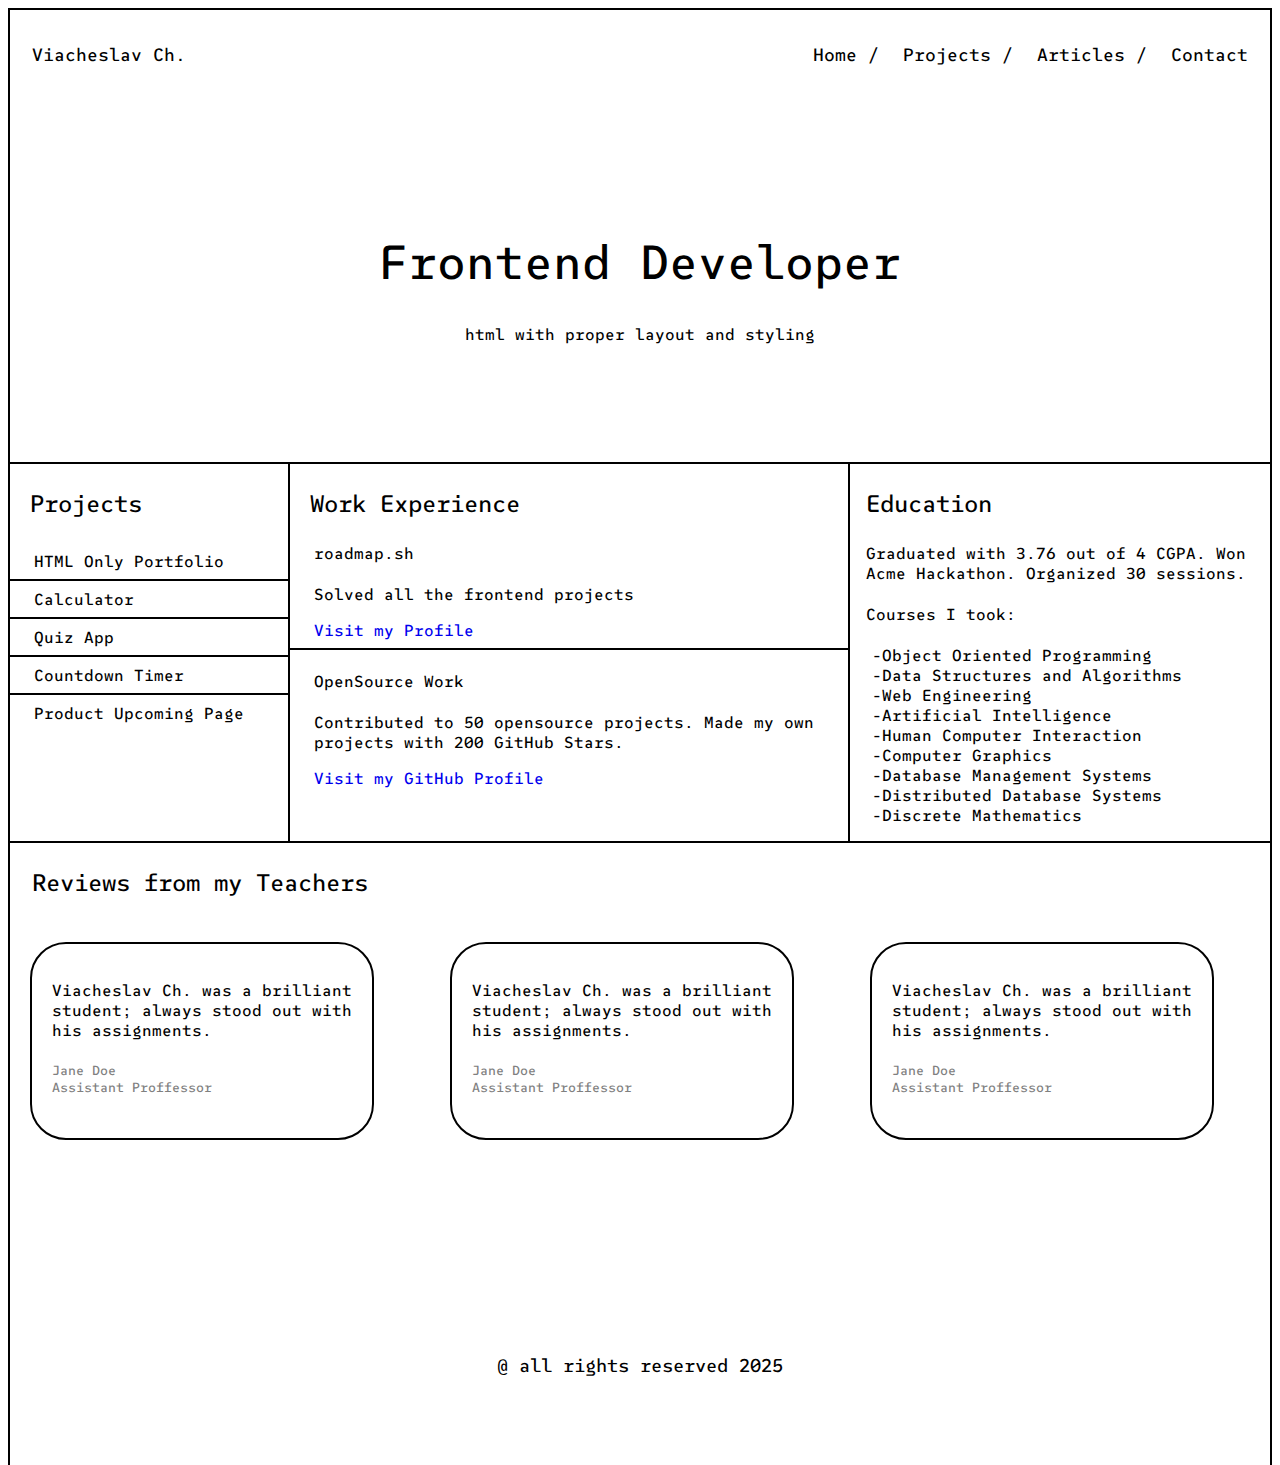
<file: index.html>
<!DOCTYPE html>
<html lang="en">
<head>
  <meta charset="UTF-8">
  <meta http-equiv="refresh" content="0; url=home.html">
  <title>Redirecting...</title>
</head>
<body>
  <p>If you are not redirected automatically, <a href="home.html">click here</a>.</p>
</body>
</html>
</file>
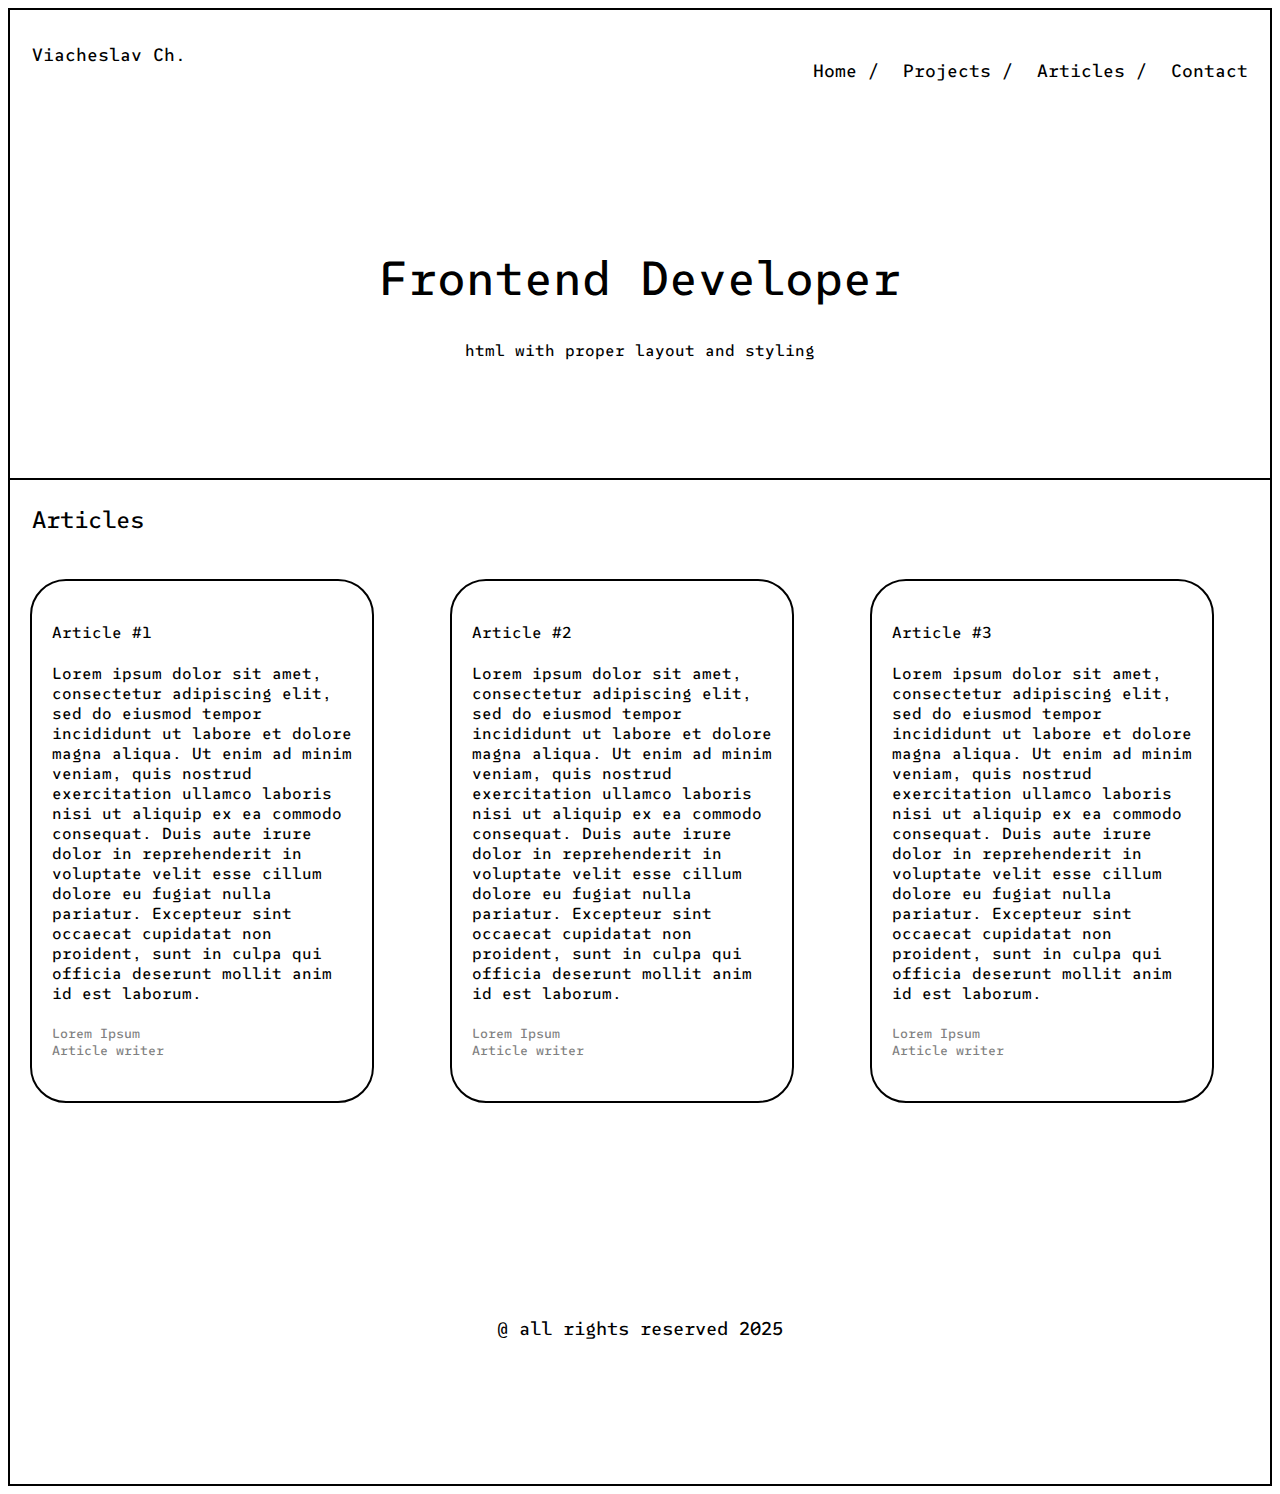
<file: articles.html>
<!DOCTYPE html>
<html lang="en">
<head>
    <meta charset="UTF-8">
    <meta name="viewport" content="width=device-width, initial-scale=1.0">
    <title>Basic HTML Website</title>
    <link rel="stylesheet" href="style.css">
    <link rel="preconnect" href="https://fonts.googleapis.com">
<link rel="preconnect" href="https://fonts.gstatic.com" crossorigin>
<link href="https://fonts.googleapis.com/css2?family=Comic+Neue:ital,wght@0,300;0,400;0,700;1,300;1,400;1,700&family=SUSE+Mono:ital,wght@0,100..800;1,100..800&display=swap" rel="stylesheet">
</head>
<body>
    <!-- Navigation -->
    <div class="header">
        <nav>
            <a href="#" class="logo">Viacheslav Ch.</a>
            <div class="header-right">
                <ul>
                    <a href="./home.html">Home <span>&#47;</span></a>
                    <a href="./projects.html">Projects <span>&#47;</span></a>
                    <a href="./articles.html">Articles <span>&#47;</span></a>
                    <a href="./contact.html">Contact</a>

            </div>
        </nav>
    </div>
    <main>

        <!-- Hero Section -->
        <section>
            <div class="hero">
                <h1>Frontend Developer</h1>
                <p>html with proper layout and styling</p>
            </div>
        </section>

         <!-- Articles -->
         <section class="container-bottom">
            <div>
                <h3>Articles</h3>
            </div>
            <section class="testimonials">

                <!-- Teacher 1 -->

                <div class="review">
                    <h4>Article #1</h4>
                    <p>Lorem ipsum dolor sit amet, consectetur adipiscing elit, sed do eiusmod tempor incididunt ut labore et dolore magna aliqua. Ut enim ad minim veniam, quis nostrud exercitation ullamco laboris nisi ut aliquip ex ea commodo consequat. Duis aute irure dolor in reprehenderit in voluptate velit esse cillum dolore eu fugiat nulla pariatur. Excepteur sint occaecat cupidatat non proident, sunt in culpa qui officia deserunt mollit anim id est laborum.</p>
                    <h5>Lorem Ipsum<br>
                        Article writer
                    </h5>
                </div>
                <!-- Teacher 2 -->
                <div class="review">
                    <h4>Article #2</h4>
                    <p>Lorem ipsum dolor sit amet, consectetur adipiscing elit, sed do eiusmod tempor incididunt ut labore et dolore magna aliqua. Ut enim ad minim veniam, quis nostrud exercitation ullamco laboris nisi ut aliquip ex ea commodo consequat. Duis aute irure dolor in reprehenderit in voluptate velit esse cillum dolore eu fugiat nulla pariatur. Excepteur sint occaecat cupidatat non proident, sunt in culpa qui officia deserunt mollit anim id est laborum.</p>
                    <h5>Lorem Ipsum<br>
                        Article writer
                    </h5>
                </div>
                <!-- Teacher 3 -->
                <div class="review">
                    <h4>Article #3</h4>
                    <p>Lorem ipsum dolor sit amet, consectetur adipiscing elit, sed do eiusmod tempor incididunt ut labore et dolore magna aliqua. Ut enim ad minim veniam, quis nostrud exercitation ullamco laboris nisi ut aliquip ex ea commodo consequat. Duis aute irure dolor in reprehenderit in voluptate velit esse cillum dolore eu fugiat nulla pariatur. Excepteur sint occaecat cupidatat non proident, sunt in culpa qui officia deserunt mollit anim id est laborum.</p>
                    <h5>Lorem Ipsum<br>
                        Article writer
                    </h5>
                </div>

            </section>
            <footer>
                <h6>@ all rights reserved 2025</h6>
            </footer>
    </main>
</body>
</html>
</file>
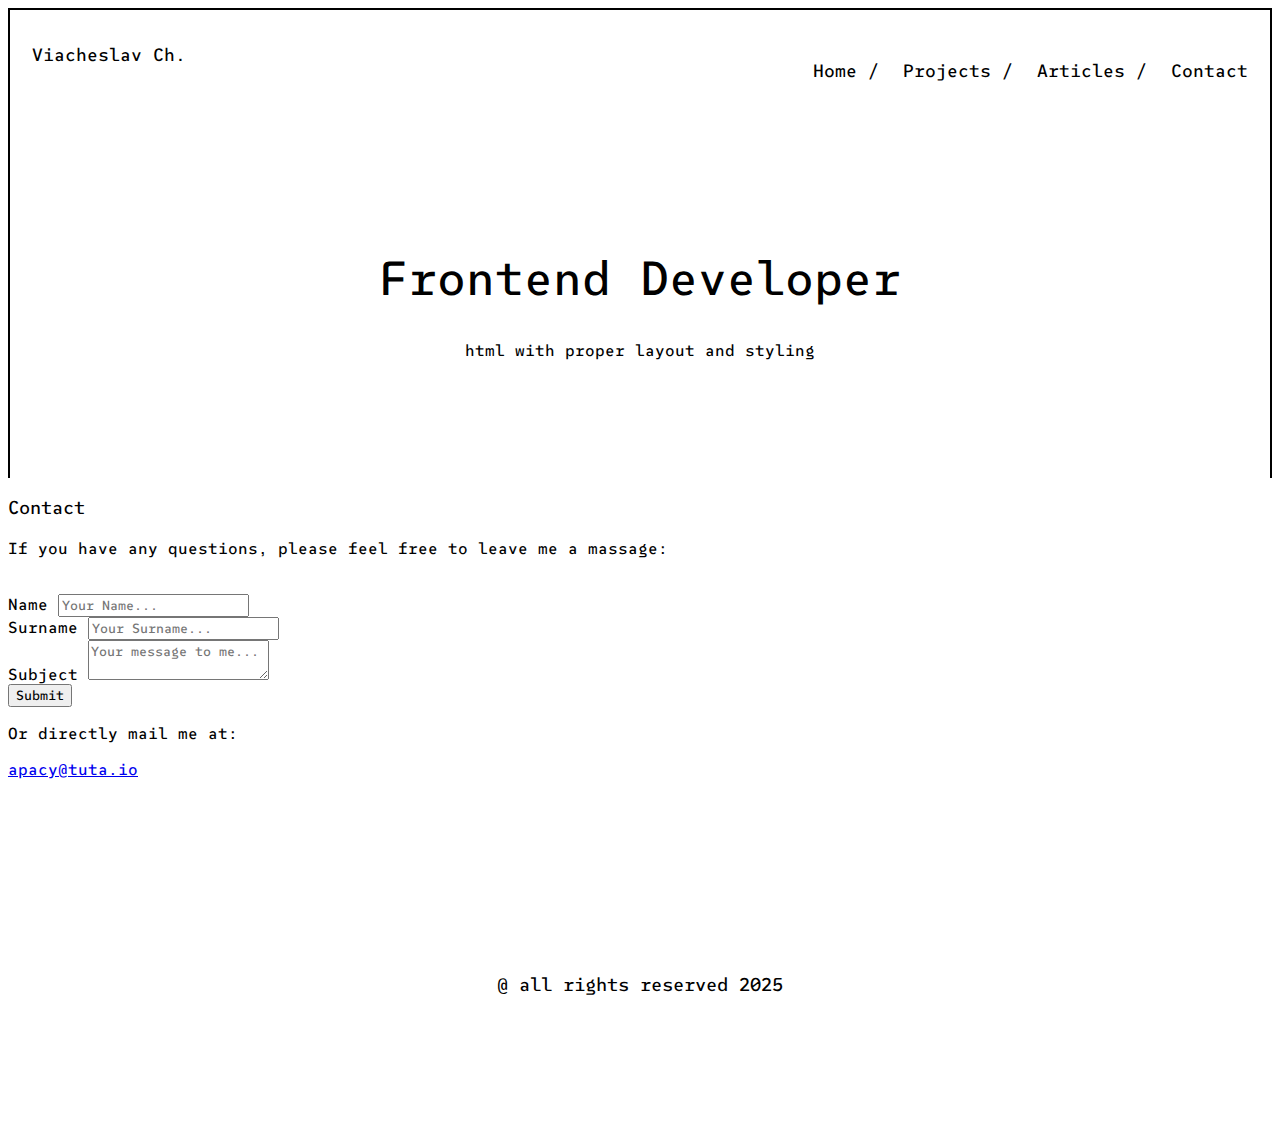
<file: contact.html>
<!DOCTYPE html>
<html lang="en">
<head>
    <meta charset="UTF-8">
    <meta name="viewport" content="width=device-width, initial-scale=1.0">
    <title>Basic HTML Website</title>
    <link rel="stylesheet" href="style.css">
    <link rel="preconnect" href="https://fonts.googleapis.com">
<link rel="preconnect" href="https://fonts.gstatic.com" crossorigin>
<link href="https://fonts.googleapis.com/css2?family=Comic+Neue:ital,wght@0,300;0,400;0,700;1,300;1,400;1,700&family=SUSE+Mono:ital,wght@0,100..800;1,100..800&display=swap" rel="stylesheet">
</head>
<body>
    <!-- Navigation -->
    <div class="header">
        <nav>
            <a href="#" class="logo">Viacheslav Ch.</a>
            <div class="header-right">
                <ul>
                    <a href="./home.html">Home <span>&#47;</span></a>
                    <a href="./projects.html">Projects <span>&#47;</span></a>
                    <a href="./articles.html">Articles <span>&#47;</span></a>
                    <a href="./contact.html">Contact</a>

            </div>
        </nav>
    </div>
    <main>

        <!-- Hero Section -->
        <section>
            <div class="hero">
                <h1>Frontend Developer</h1>
                <p>html with proper layout and styling</p>
            </div>
        </section>

         <!-- Contact -->
         <section id="contact">
            <div class="subheading">
                <h3>Contact</h3>
            </div>
            <div>
                <p>If you have any questions, please feel free to leave me a massage: </p><br>
                    <div>
                        <form>
                            <label for="name">Name</label>
                            <input type="text" id="name" name="name" placeholder="Your Name..." required><br>

                            <label for="surname">Surname</label>
                            <input type="text" id="surname" name="surname" placeholder="Your Surname..." required><br>
                            
                            <label for="subject">Subject</label>
                            <textarea id="subject" name="subject" placeholder="Your message to me..." ></textarea><br>

                            <input type="submit" value="Submit">
                        </form>
                    </div>
                <p>Or directly mail me at: </p>
                <a href="mailto">apacy@tuta.io</a>
            </div>
            <footer>
                <h6>@ all rights reserved 2025</h6>
            </footer>   
         </section>
    </main>
</body>
</html>
</file>
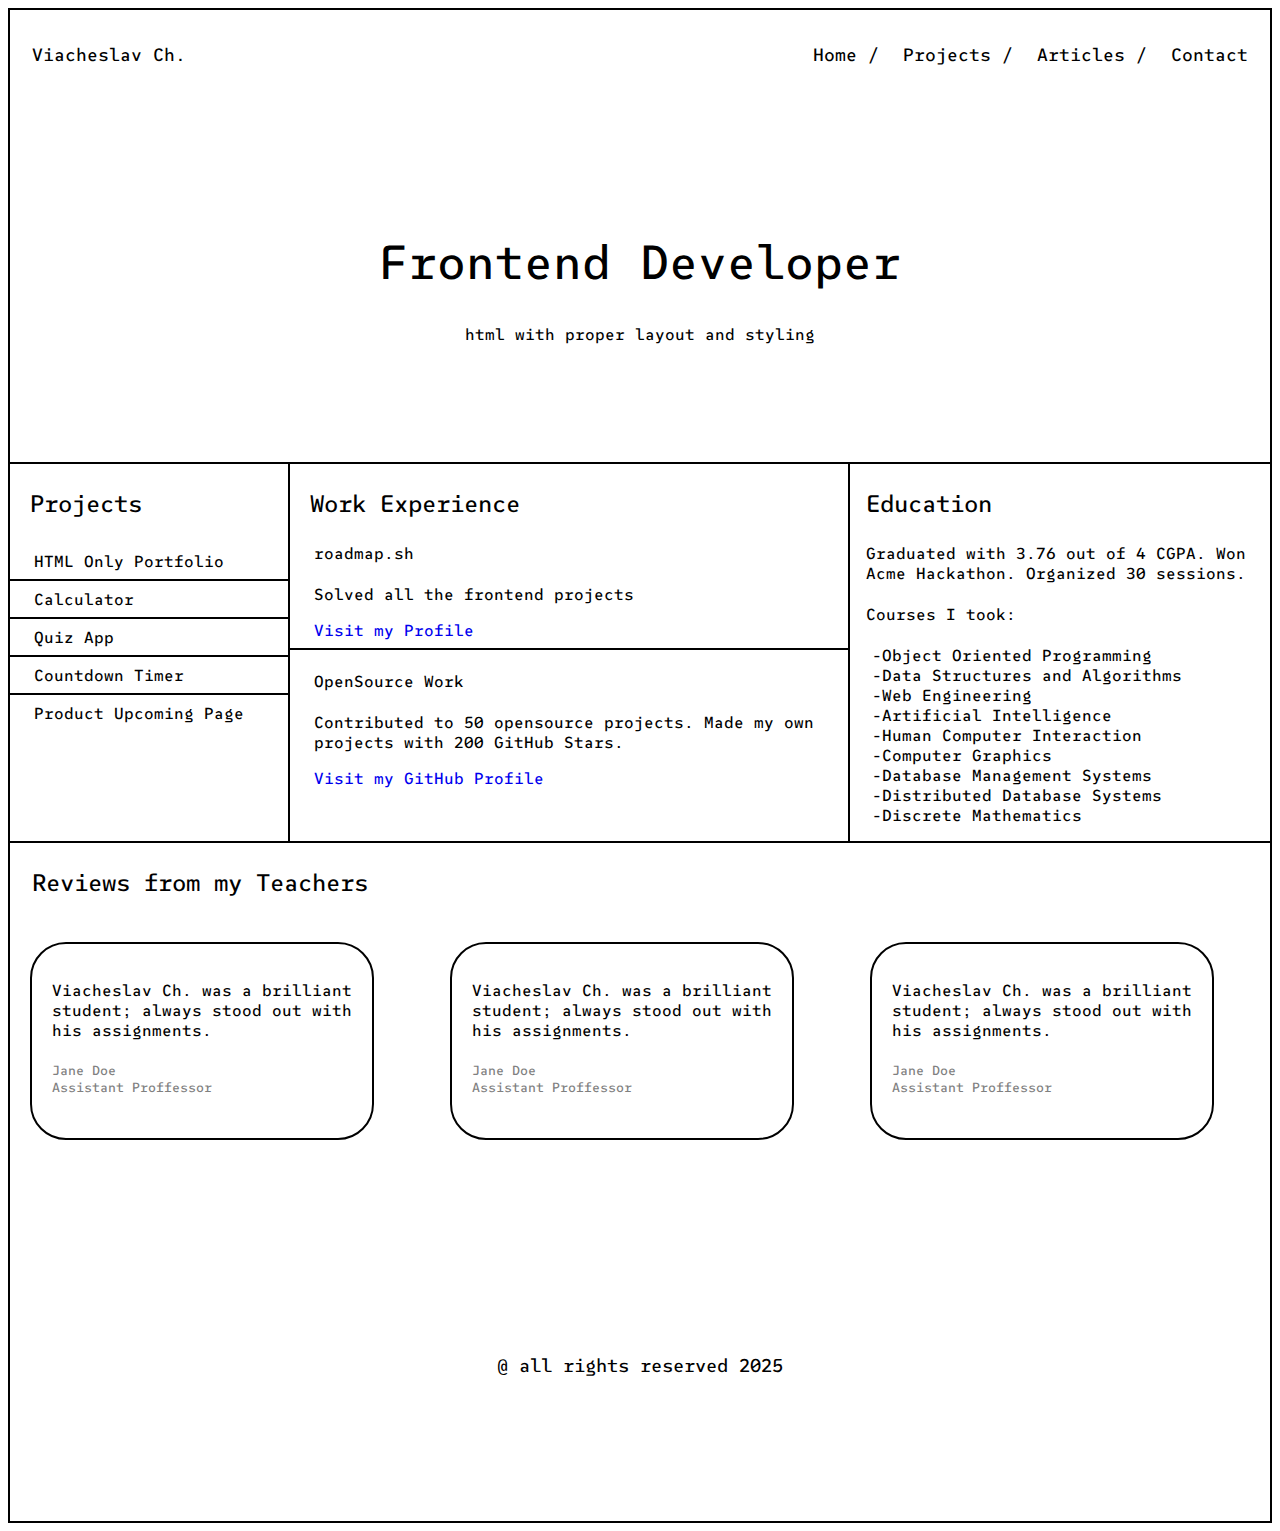
<file: home.html>
<!DOCTYPE html>
<html lang="en">

<head>
    <meta charset="UTF-8">
    <meta name="viewport" content="width=device-width, initial-scale=1.0">
    <title>Basic HTML Website</title>
    <link rel="stylesheet" href="style.css">
    <link rel="preconnect" href="https://fonts.googleapis.com">
    <link rel="preconnect" href="https://fonts.gstatic.com" crossorigin>
    <link
        href="https://fonts.googleapis.com/css2?family=Comic+Neue:ital,wght@0,300;0,400;0,700;1,300;1,400;1,700&family=SUSE+Mono:ital,wght@0,100..800;1,100..800&display=swap"
        rel="stylesheet">
</head>

<body>
    <!-- Navigation -->
    <div class="header">
        <nav>
            <a href="#" class="logo">Viacheslav Ch.</a>
            <div class="header-right">
                
                    <a href="./home.html">Home <span>&#47;</span></a>
                    <a href="./projects.html">Projects <span>&#47;</span></a>
                    <a href="./articles.html">Articles <span>&#47;</span></a>
                    <a href="./contact.html">Contact</a>
                
            </div>
        </nav>
    </div>
    <main>

        <!-- Hero Section -->
        <section>
            <div class="hero">
                <h1>Frontend Developer</h1>
                <p>html with proper layout and styling</p>
            </div>
        </section>

        <section class="container">
            <div class="projects">
                <h3>Projects</h3>
                <ul>
                    <li>HTML Only Portfolio</li>
                    <li>Calculator</li>
                    <li>Quiz App</li>
                    <li>Countdown Timer</li>
                    <li>Product Upcoming Page</li>
                </ul>
            </div>

            <div class="work">
                <h3>Work Experience</h3>
                <div class="job">
                    <h4>roadmap.sh</h4>
                    <p>Solved all the frontend projects</p>
                    <a href="#">Visit my Profile</a>
                </div>
                <div class="job">
                    <h4>OpenSource Work</h4>
                    <p>Contributed to 50 opensource projects. Made my own projects with 200 GitHub Stars.</p>
                    <a href="#">Visit my GitHub Profile</a>
                </div>
            </div>

            <div class="education">
                <h3>Education</h3>
                <p>Graduated with 3.76 out of 4 CGPA. Won Acme Hackathon. Organized 30 sessions.</p>
                <h4>Courses I took:</h4>
                <ul>
                    <li>Object Oriented Programming</li>
                    <li>Data Structures and Algorithms</li>
                    <li>Web Engineering</li>
                    <li>Artificial Intelligence</li>
                    <li>Human Computer Interaction</li>
                    <li>Computer Graphics</li>
                    <li>Database Management Systems</li>
                    <li>Distributed Database Systems</li>
                    <li>Discrete Mathematics</li>
                </ul>
            </div>
        </section>

        <!-- Reviews from my Teachers -->
        <section class="container-bottom">
            <div class="subheading">
                <h3>Reviews from my Teachers</h3>
            </div>
            <section class="testimonials">

                <!-- Teacher 1 -->

                <div class="review">
                    <p>Viacheslav Ch. was a brilliant student; always stood out with his assignments.</p>
                    <h5>Jane Doe<br>
                        Assistant Proffessor
                    </h5>
                </div>
                <!-- Teacher 2 -->
                <div class="review">
                    <p>Viacheslav Ch. was a brilliant student; always stood out with his assignments.</p>
                    <h5>Jane Doe<br>
                        Assistant Proffessor
                    </h5>
                </div>
                <!-- Teacher 3 -->
                <div class="review">
                    <p>Viacheslav Ch. was a brilliant student; always stood out with his assignments.</p>
                    <h5>Jane Doe<br>
                        Assistant Proffessor
                    </h5>
                </div>

            </section>
            <footer>
                <h6>@ all rights reserved 2025</h6>
            </footer>
        </section>
    </main>
</body>

</html>
</file>
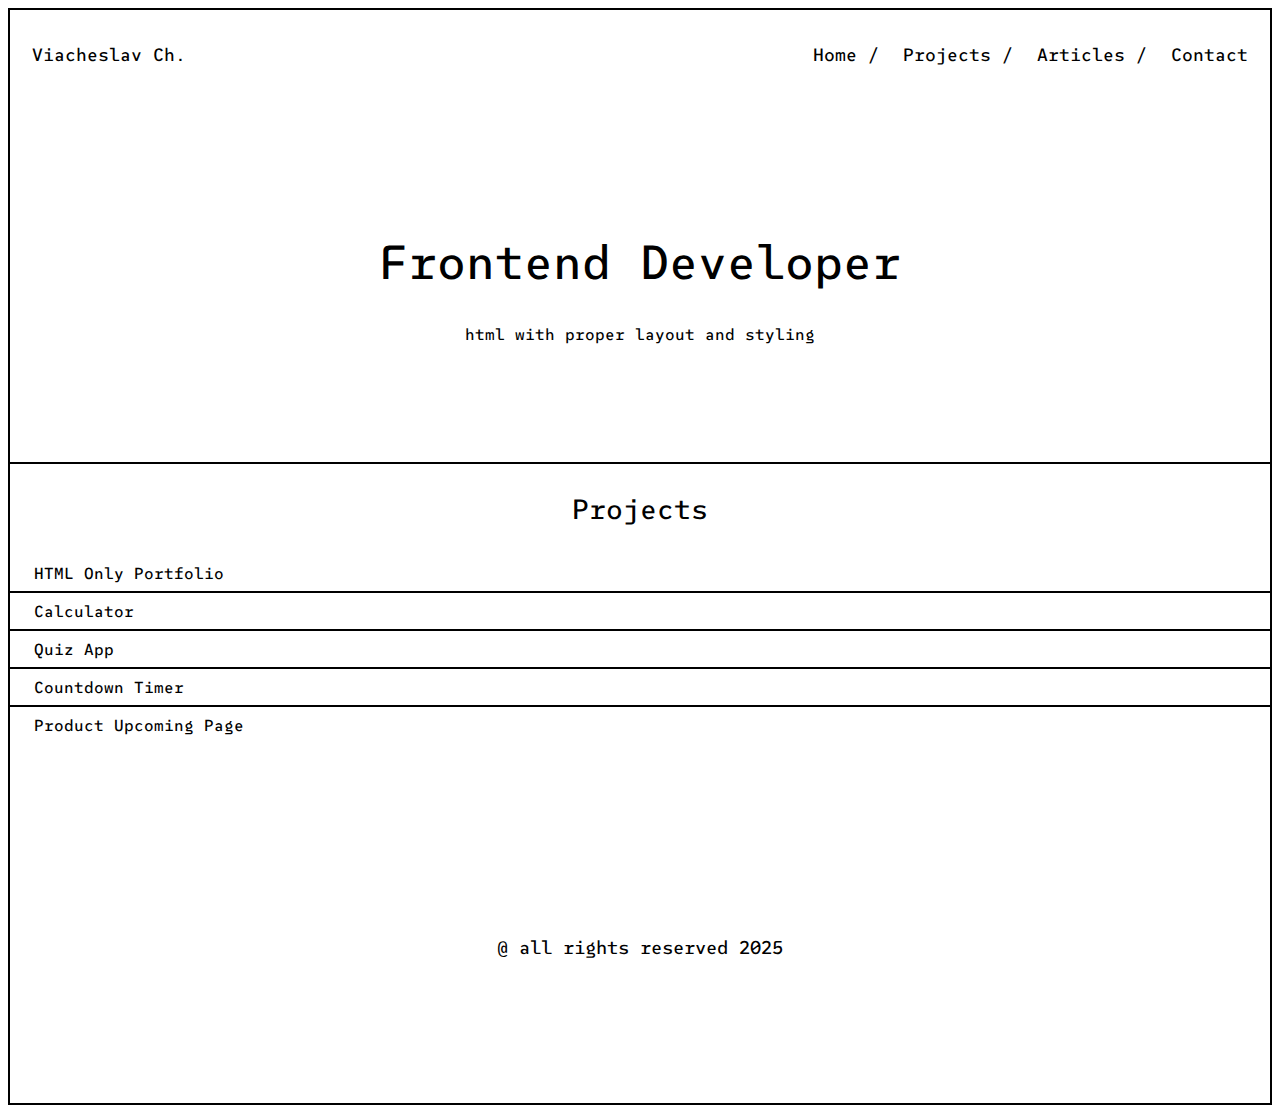
<file: projects.html>
<!DOCTYPE html>
<html lang="en">

<head>
    <meta charset="UTF-8">
    <meta name="viewport" content="width=device-width, initial-scale=1.0">
    <title>Basic HTML Website</title>
    <link rel="stylesheet" href="style.css">
    <link rel="preconnect" href="https://fonts.googleapis.com">
    <link rel="preconnect" href="https://fonts.gstatic.com" crossorigin>
    <link
        href="https://fonts.googleapis.com/css2?family=Comic+Neue:ital,wght@0,300;0,400;0,700;1,300;1,400;1,700&family=SUSE+Mono:ital,wght@0,100..800;1,100..800&display=swap"
        rel="stylesheet">
</head>

<body>
    <!-- Navigation -->
    <div class="header">
        <nav>
            <a href="#" class="logo">Viacheslav Ch.</a>
            <div class="header-right">
                
                    <a href="./home.html">Home <span>&#47;</span></a>
                    <a href="./projects.html">Projects <span>&#47;</span></a>
                    <a href="./articles.html">Articles <span>&#47;</span></a>
                    <a href="./contact.html">Contact</a>

            </div>
        </nav>
    </div>
    <main>

        <!-- Hero Section -->
        <section>
            <div class="hero">
                <h1>Frontend Developer</h1>
                <p>html with proper layout and styling</p>
            </div>
        </section>

        <section class="project-container">
            <div class="projects">
              <h3>Projects</h3>
              <ul>
                <li>HTML Only Portfolio</li>
                <li>Calculator</li>
                <li>Quiz App</li>
                <li>Countdown Timer</li>
                <li>Product Upcoming Page</li>
              </ul>
            </div>
            <footer>
                <h6>@ all rights reserved 2025</h6>
            </footer>
          </section>
          
    </main>
</body>

</html>
</file>
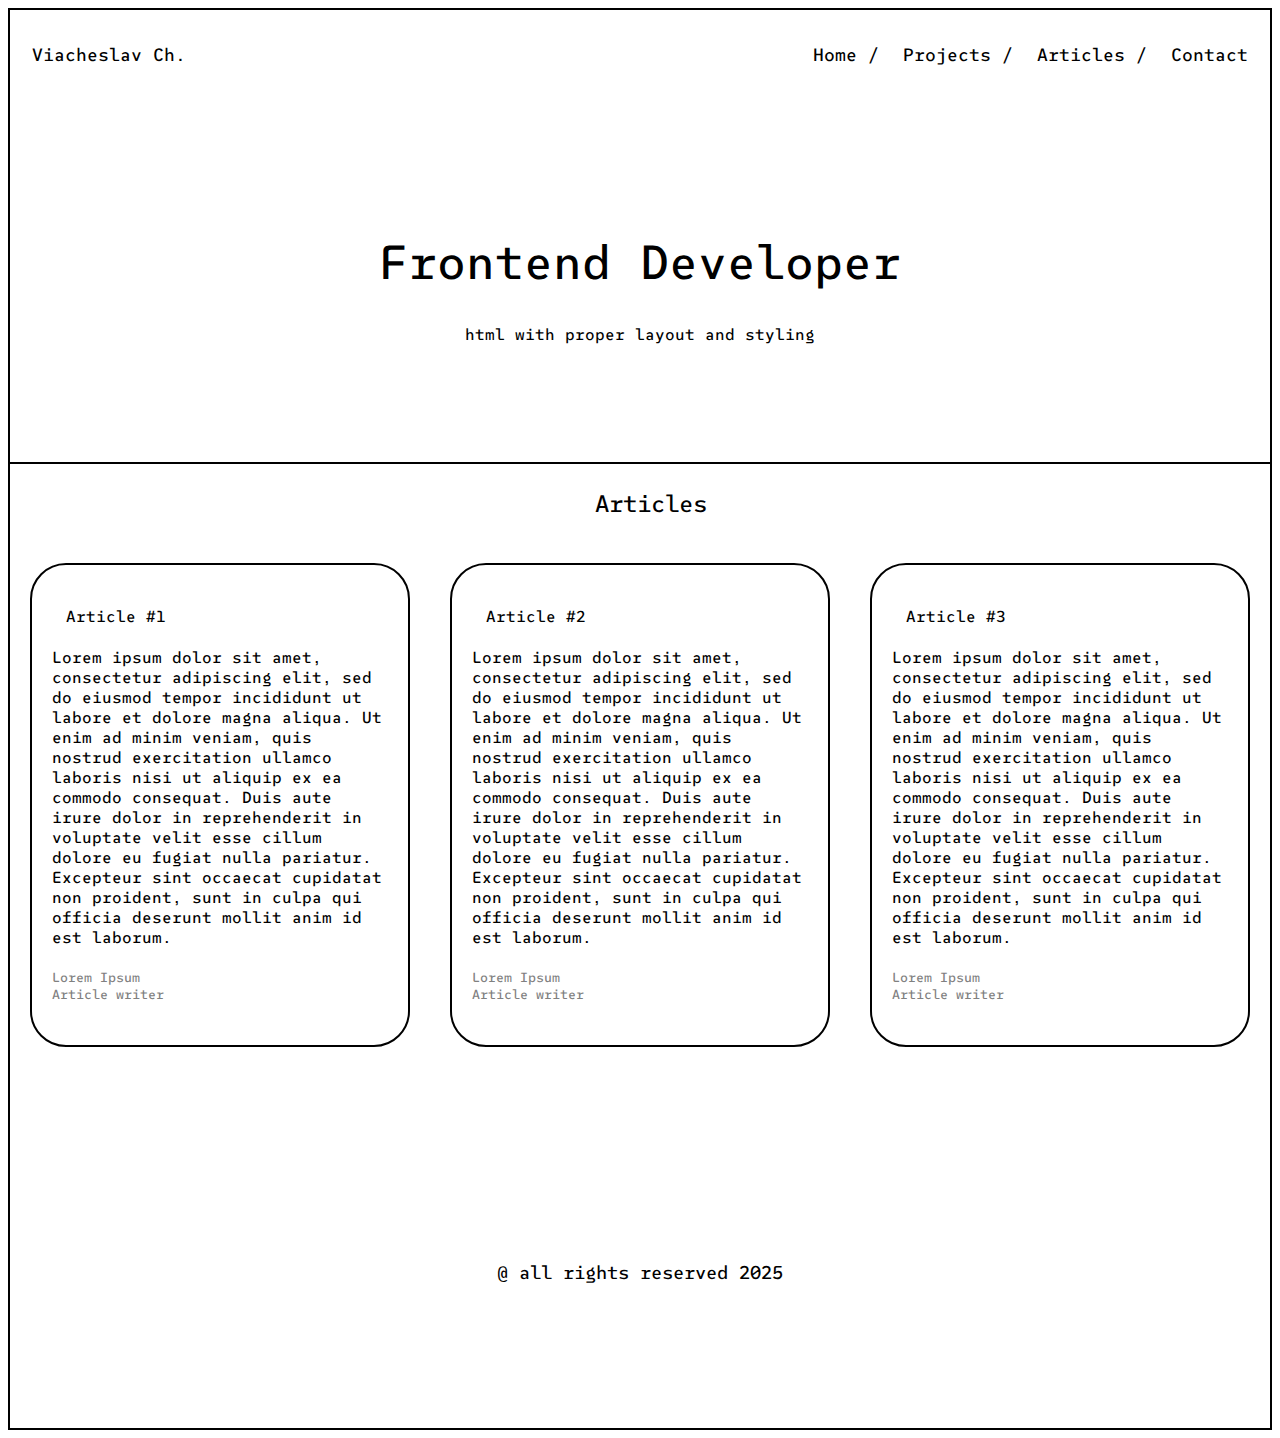
<file: Basic HTML Website/articles.html>
<!DOCTYPE html>
<html lang="en">
<head>
    <meta charset="UTF-8">
    <meta name="viewport" content="width=device-width, initial-scale=1.0">
    <title>Basic HTML Website</title>
    <link rel="stylesheet" href="style.css">
    <link rel="preconnect" href="https://fonts.googleapis.com">
<link rel="preconnect" href="https://fonts.gstatic.com" crossorigin>
<link href="https://fonts.googleapis.com/css2?family=Comic+Neue:ital,wght@0,300;0,400;0,700;1,300;1,400;1,700&family=SUSE+Mono:ital,wght@0,100..800;1,100..800&display=swap" rel="stylesheet">
</head>
<body>
    <!-- Navigation -->
    <div class="header">
        <nav>
            <a href="#" class="logo">Viacheslav Ch.</a>
            <div class="header-right">
                
                    <a href="./home.html">Home <span>&#47;</span></a>
                    <a href="./projects.html">Projects <span>&#47;</span></a>
                    <a href="./articles.html">Articles <span>&#47;</span></a>
                    <a href="./contact.html">Contact</a>

            </div>
        </nav>
    </div>
    <main>

        <!-- Hero Section -->
        <section>
            <div class="hero">
                <h1>Frontend Developer</h1>
                <p>html with proper layout and styling</p>
            </div>
        </section>

         <!-- Articles -->
         <section class="container-bottom">
            <div class="subheading">
                <h3>Articles</h3>
            </div>
            <section class="testimonials">

                <!-- Teacher 1 -->

                <div class="review">
                    <h4>Article #1</h4>
                    <p>Lorem ipsum dolor sit amet, consectetur adipiscing elit, sed do eiusmod tempor incididunt ut labore et dolore magna aliqua. Ut enim ad minim veniam, quis nostrud exercitation ullamco laboris nisi ut aliquip ex ea commodo consequat. Duis aute irure dolor in reprehenderit in voluptate velit esse cillum dolore eu fugiat nulla pariatur. Excepteur sint occaecat cupidatat non proident, sunt in culpa qui officia deserunt mollit anim id est laborum.</p>
                    <h5>Lorem Ipsum<br>
                        Article writer
                    </h5>
                </div>
                <!-- Teacher 2 -->
                <div class="review">
                    <h4>Article #2</h4>
                    <p>Lorem ipsum dolor sit amet, consectetur adipiscing elit, sed do eiusmod tempor incididunt ut labore et dolore magna aliqua. Ut enim ad minim veniam, quis nostrud exercitation ullamco laboris nisi ut aliquip ex ea commodo consequat. Duis aute irure dolor in reprehenderit in voluptate velit esse cillum dolore eu fugiat nulla pariatur. Excepteur sint occaecat cupidatat non proident, sunt in culpa qui officia deserunt mollit anim id est laborum.</p>
                    <h5>Lorem Ipsum<br>
                        Article writer
                    </h5>
                </div>
                <!-- Teacher 3 -->
                <div class="review">
                    <h4>Article #3</h4>
                    <p>Lorem ipsum dolor sit amet, consectetur adipiscing elit, sed do eiusmod tempor incididunt ut labore et dolore magna aliqua. Ut enim ad minim veniam, quis nostrud exercitation ullamco laboris nisi ut aliquip ex ea commodo consequat. Duis aute irure dolor in reprehenderit in voluptate velit esse cillum dolore eu fugiat nulla pariatur. Excepteur sint occaecat cupidatat non proident, sunt in culpa qui officia deserunt mollit anim id est laborum.</p>
                    <h5>Lorem Ipsum<br>
                        Article writer
                    </h5>
                </div>

            </section>
            <footer>
                <h6>@ all rights reserved 2025</h6>
            </footer>
    </main>
</body>
</html>
</file>
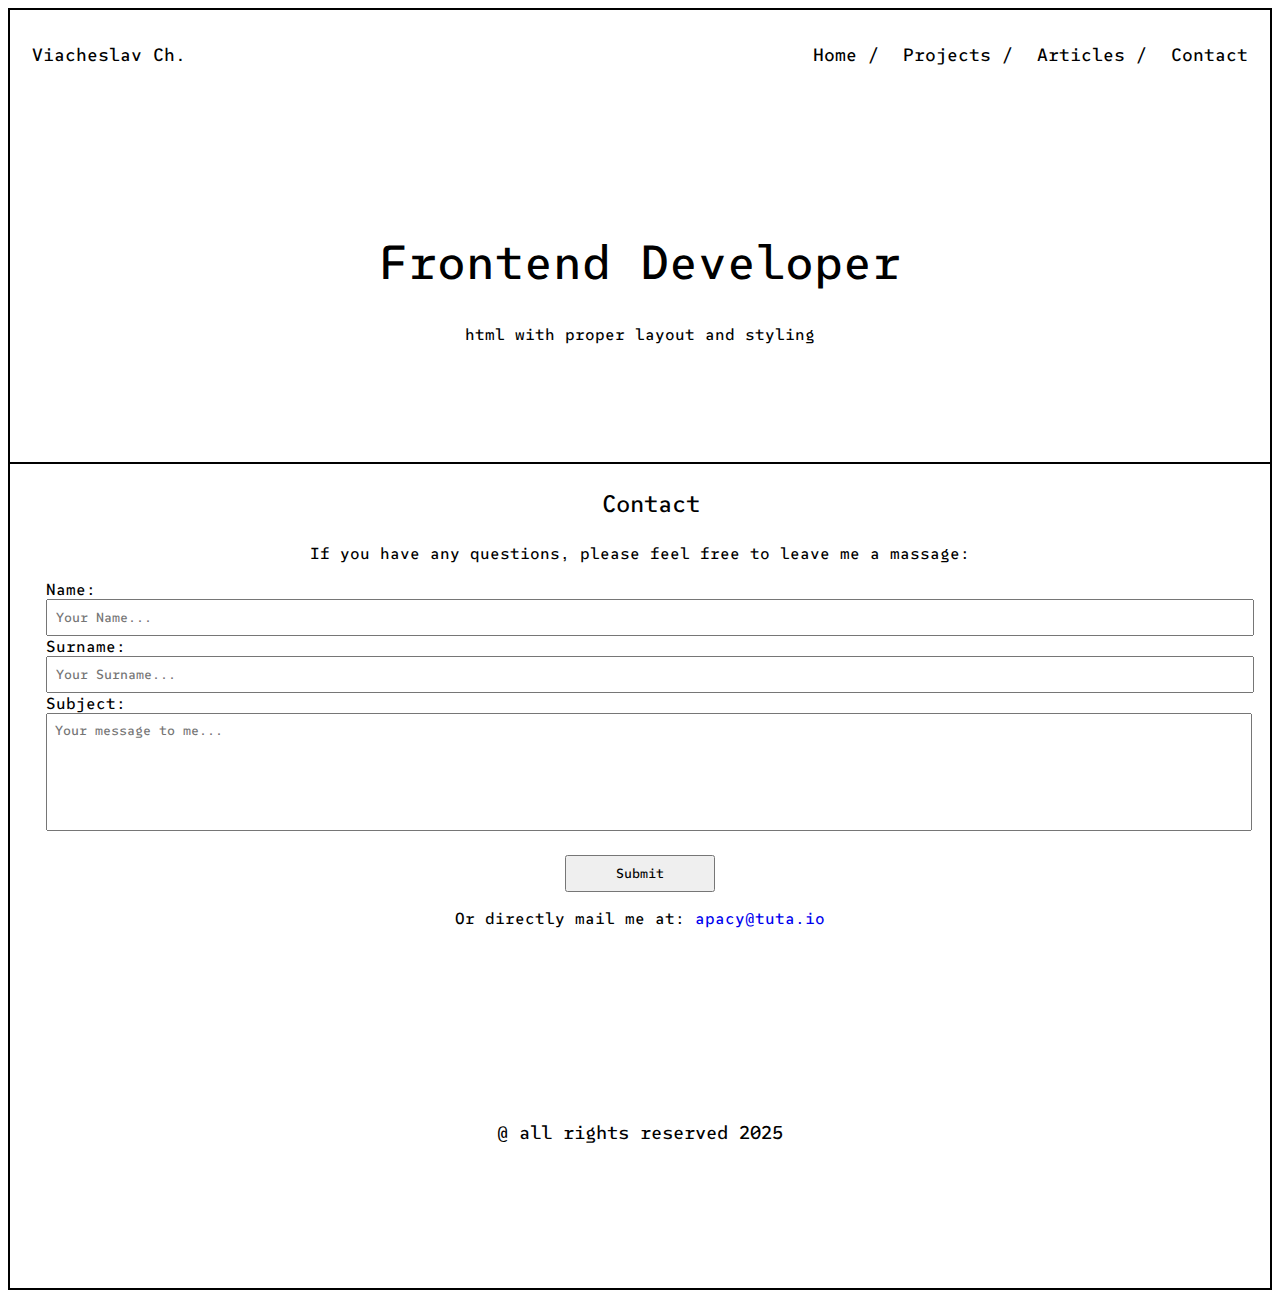
<file: Basic HTML Website/contact.html>
<!DOCTYPE html>
<html lang="en">

<head>
    <meta charset="UTF-8">
    <meta name="viewport" content="width=device-width, initial-scale=1.0">
    <title>Basic HTML Website</title>
    <link rel="stylesheet" href="style.css">
    <link rel="preconnect" href="https://fonts.googleapis.com">
    <link rel="preconnect" href="https://fonts.gstatic.com" crossorigin>
    <link
        href="https://fonts.googleapis.com/css2?family=Comic+Neue:ital,wght@0,300;0,400;0,700;1,300;1,400;1,700&family=SUSE+Mono:ital,wght@0,100..800;1,100..800&display=swap"
        rel="stylesheet">
</head>

<body>
    <!-- Navigation -->
    <div class="header">
        <nav>
            <a href="#" class="logo">Viacheslav Ch.</a>
            <div class="header-right">

                <a href="./home.html">Home <span>&#47;</span></a>
                <a href="./projects.html">Projects <span>&#47;</span></a>
                <a href="./articles.html">Articles <span>&#47;</span></a>
                <a href="./contact.html">Contact</a>

            </div>
        </nav>
    </div>
    <main>

        <!-- Hero Section -->
        <section>
            <div class="hero">
                <h1>Frontend Developer</h1>
                <p>html with proper layout and styling</p>
            </div>
        </section>

        <!-- Contact -->
        <section class="container-bottom">
            <div class="subheading">
                <h3>Contact</h3>
            </div>

            <div class="contact-form">
                <p>If you have any questions, please feel free to leave me a massage: </p>
                <div>
                    <form>
                        <label for="name">Name:</label>
                        <input type="text" id="name" name="name" placeholder="Your Name..." required>

                        <label for="surname">Surname:</label>
                        <input type="text" id="surname" name="surname" placeholder="Your Surname..." required>

                        <label for="subject">Subject:</label>
                        <textarea id="subject" name="subject" placeholder="Your message to me..."
                            maxlength="400"></textarea>
                        <div class="btn">
                            <input type="submit" value="Submit">
                        </div>
                    </form>

                </div>
                <p>Or directly mail me at: <a href="mailto">apacy@tuta.io</a> </p>

            </div>
            <footer>
                <h6>@ all rights reserved 2025</h6>
            </footer>

        </section>
    </main>
</body>

</html>
</file>
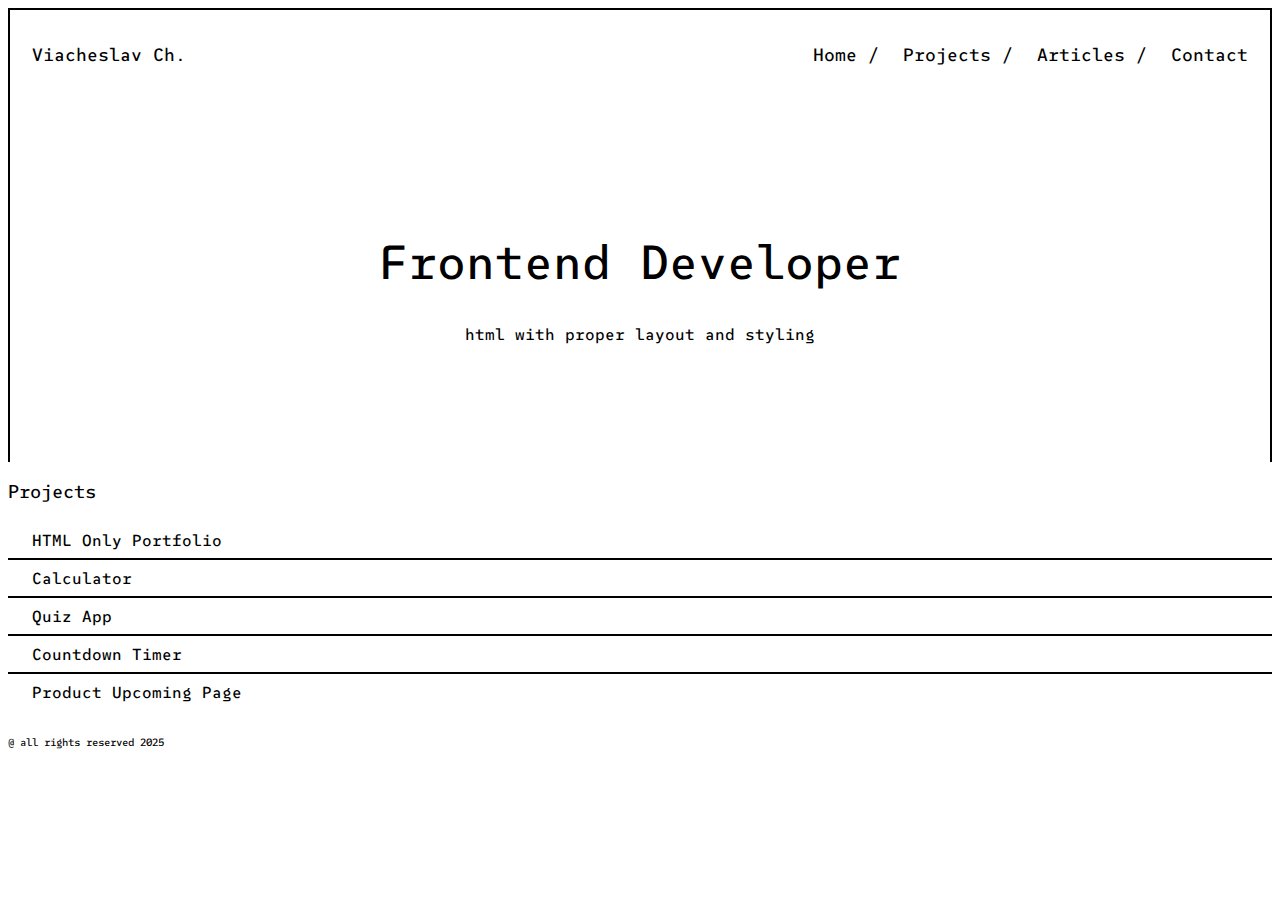
<file: Basic HTML Website/HTML/projects.html>
<!DOCTYPE html>
<html lang="en">

<head>
    <meta charset="UTF-8">
    <meta name="viewport" content="width=device-width, initial-scale=1.0">
    <title>Basic HTML Website</title>
    <link rel="stylesheet" href="style.css">
    <link rel="preconnect" href="https://fonts.googleapis.com">
    <link rel="preconnect" href="https://fonts.gstatic.com" crossorigin>
    <link
        href="https://fonts.googleapis.com/css2?family=Comic+Neue:ital,wght@0,300;0,400;0,700;1,300;1,400;1,700&family=SUSE+Mono:ital,wght@0,100..800;1,100..800&display=swap"
        rel="stylesheet">
</head>

<body>
    <!-- Navigation -->
    <div class="header">
        <nav>
            <a href="#" class="logo">Viacheslav Ch.</a>
            <div class="header-right">
                
                    <a href="./home.html">Home <span>&#47;</span></a>
                    <a href="./projects.html">Projects <span>&#47;</span></a>
                    <a href="./articles.html">Articles <span>&#47;</span></a>
                    <a href="./contact.html">Contact</a>

            </div>
        </nav>
    </div>
    <main>

        <!-- Hero Section -->
        <section>
            <div class="hero">
                <h1>Frontend Developer</h1>
                <p>html with proper layout and styling</p>
            </div>
        </section>

        <section class="project-container">
            <div class="projects">
              <h3>Projects</h3>
              <ul>
                <li>HTML Only Portfolio</li>
                <li>Calculator</li>
                <li>Quiz App</li>
                <li>Countdown Timer</li>
                <li>Product Upcoming Page</li>
              </ul>
            </div>
            <footer>
                <h6>@ all rights reserved 2025</h6>
            </footer>
          </section>
          
    </main>
</body>


</html>
</file>
<file: style.css>
* {
    
    font-family: "SUSE Mono", sans-serif;
    font-optical-sizing: auto;
    font-weight: 500;
    font-style: normal;
    
  }

  .header{
    overflow:hidden;
    padding: 20px 10px;
    border: 2px solid black;
    border-bottom:none;
    
  }

  .header a{
    float:left;
    color: black;
    text-align: center;
    padding: 12px;
    text-decoration: none;
    font-size:18px;
    line-height: 25px;
    border-radius: 4px;
  }

  .header-right{
    float:right;
  }
  
  .hero{
    text-align: center;
    max-height:400px;
    padding: 8%;
    border: 2px solid black;
    border-top:none;
    border-bottom: none;
    font-size: 1.5rem
  }
  .hero > p{
    font-size: 1rem;
  }
  
/* Container */
  .container{
    display: grid;
    grid-template-columns: 1fr 2fr 1.5fr;
    gap:10px;
    border: 2px solid black;
    column-gap: 0;
    border-bottom: 0;
  }

  .container > div {
    border-right: 2px solid black;
  }
  .container > div:last-child{
    border-right: none;
  }
  
  .container h3{
    font-size: 1.5rem;
    padding-left: 20px;
  }

  /* Project Page */
  .project-container{
    border: 2px solid black;
  }

  .project-container h3{
    text-align: center;
    font-size:28px;
  }
  
  /* Article Page */
  .blog{
    display: grid;
    grid-template-columns: 1fr;
    gap:20px;
    column-gap: 0;
  }

  .blog li{
    text-decoration: none;
  }

  .article{
    border: 2px solid black;
    border-radius: 36px;
    padding:20px;
    margin: 20px;
    width:300px;
  }

  /* Projects */
  .projects ul{
    list-style: none;
    padding:0;
    margin:0;
  }
  .projects li{
    padding: 8px 8px 8px 24px;
    border-bottom: 2px solid black;
  }

  .projects li:last-child, .job:last-child{
    border-bottom: none;
  }

  /* Job */
  .job{
    border-bottom: 2px solid black;
    padding: 0 8px 8px 24px;
    margin-bottom: 10px;
  }

  .job > a {
    text-decoration: none;
  }

  /* Education */
  .education{
    margin-left: 8px;
    padding-left:8px;
  }
  .education > h3 {
    padding: 0;
  }
  .education ul{
    list-style-type: "-";
    padding-left: 16px;
  }

  /* Reviews */
  .testimonials{
    display: grid;
    grid-template-columns: 1fr 1fr 1fr;
    gap:20px;
    column-gap: 0;
  }

  .review{
    border: 2px solid black;
    border-radius: 36px;
    padding:20px;
    margin: 20px;
    width:300px;
  }

  .review > h5{
    color: gray;
  }

  /* Review Container  */
  .container-bottom{
    border: 2px solid black;
  }
  .container-bottom h3 {
    padding-left: 22px;
    font-size:24px;
  }
  /* Footer */
  footer{
    display:flex;
    justify-content: space-around;
    margin-top: 150px;
    padding-bottom: 100px;
    font-size:28px;
  }
  /* 
    Finish off every page look
    Add mobile adaptation */
</file>
<file: Basic HTML Website/style.css>
* {
  font-family: "SUSE Mono", sans-serif;
  font-optical-sizing: auto;
  font-weight: 500;
  font-style: normal;
}

.header {
  overflow: hidden;
  padding: 20px 10px;
  border: 2px solid black;
  border-bottom: none;
}

.header a {
  float: left;
  color: black;
  text-align: center;
  padding: 12px;
  text-decoration: none;
  font-size: 18px;
  line-height: 25px;
  border-radius: 4px;
}

.header-right {
  float: right;
}

.hero {
  text-align: center;
  max-height: 400px;
  padding: 8%;
  border: 2px solid black;
  border-top: none;
  border-bottom: none;
  font-size: 1.5rem;
}
.hero > p {
  font-size: 1rem;
}

/* Container */
.container {
  display: grid;
  grid-template-columns: 1fr 2fr 1.5fr;
  gap: 10px;
  border: 2px solid black;
  column-gap: 0;
  border-bottom: 0;
}

.container > div {
  border-right: 2px solid black;
}
.container > div:last-child {
  border-right: none;
}

.container h3 {
  font-size: 1.5rem;
  padding-left: 8px;
}

/* Project Page */
.project-container {
  border: 2px solid black;
}

.project-container h3,
.contact-heading {
  text-align: center;
  margin-bottom: 0;
  padding-bottom: 24px;
  border-bottom: 2px solid black;
  font-size: 1.5rem;
}

.subheading > h3 {
  text-align: center;
  font-size: 1.5rem;
}

/* Contact */
.contact-form {
  padding: 0px 36px 0 36px;
}
.contact-form input,
textarea {
  width: 100%;
  padding: 8px;
}
.contact-form textarea {
  resize: none;
  height: 100px;
}
.contact-form > p {
  text-align: center;
}
.contact-form a {
  text-decoration: none;
}

.btn {
  display: block;
  margin: auto;
  padding-top: 20px;
  max-width: 150px;
}

/* Projects */
.projects ul {
  list-style: none;
  padding: 0;
  margin: 0;
}
.projects li {
  padding: 8px 8px 8px 24px;
  border-bottom: 2px solid black;
}

.projects li:last-child,
.job:last-child {
  border-bottom: none;
}

/* Job */
.job {
  border-bottom: 2px solid black;
  padding: 0 8px 8px 24px;
  margin-bottom: 10px;
}

.job > a {
  text-decoration: none;
}

/* Education */

.education > h3 {
  padding: 0 0 0 24px;
}
.education p,h4,li{
  padding-left:14px;
}
.education ul {
  list-style-type: "-";
}

/* Reviews */
.testimonials {
  display: grid;
  grid-template-columns: 1fr 1fr 1fr;
  gap: 20px;
  column-gap: 0;
}

.review {
  border: 2px solid black;
  border-radius: 36px;
  padding: 20px;
  margin: 20px;
  width: 80%;
}

.review > h5 {
  color: gray;
}

/* Review Container  */
.container-bottom {
  border: 2px solid black;
}
.container-bottom h3 {
  padding-left: 22px;
}
/* Footer */
footer {
  display: flex;
  justify-content: space-around;
  margin-top: 150px;
  padding-bottom: 100px;
  font-size: 28px;
}
/* 
    Finish off every page look
    Add mobile adaptation */
@media (max-width: 768px) {
  /* Navigation */
    /* Navigation */
    .header {
      padding: 10px;
    }
    
    .header nav {
      display: flex;
      flex-direction: column;
      align-items: center;
      text-align: center;
    }
    
    .logo {
      margin-bottom: 10px;
      text-align: center;
      width: 100%;
    }
    
    .header-right {
      float: none;
      display: flex;
      justify-content: center;
      flex-wrap: wrap;
      width: 100%;
    }
    .header .logo{
      font-size: 24px;
    }
    .header a {
      padding: 4px 8px;
      font-size: 12px;
    }

  /* Hero */
  .hero {
    padding: 40px 10px;
    font-size: 1.2rem;
  }
  .hero > p {
    font-size: 0.9rem;
  }

  /* Home */
  .container {
    display: block;
  }
  .container > div {
    border-right: none;
  }
  

  .container h3 {
    text-align: center;
    margin-bottom: 0;
    padding-left: 0;
    padding-bottom: 24px;
    border-bottom: 2px solid black;
  }
  
  /* Project */
  .projects li:last-child, .job:last-child {
     border-bottom: 2px solid black;
  }
  /* ------------------------------------------------------------------------------------------------------ */
  .projects li {
    text-align: center;
    background-color: rgb(234, 234, 234);
    padding: 12px 0;
    box-sizing: border-box;
  }
  

  /* Job */
  .job {
    padding: 12px;
    margin: 0;
    background-color: rgb(234, 234, 234);
  }

  /* Education */
  .education {
    padding: 0;
    margin: 0;
  }
  .education ul{
    padding: 0 12px 12px 12px;
    margin: 0;
  }

  /* Review */
  .testimonials {
    display: block;
  }
  .review {
    width: auto;
    margin: 15px;
  }

  /* Footer */
  footer {
    flex-direction: column;
    text-align: center;
    margin-top: 40px;
    padding-bottom: 40px;
    font-size: 18px;
  }
}
</file>
<file: Basic HTML Website/HTML/style.css>
* {
    
    font-family: "SUSE Mono", sans-serif;
    font-optical-sizing: auto;
    font-weight: 500;
    font-style: normal;
    
  }

  .header{
    overflow:hidden;
    padding: 20px 10px;
    border: 2px solid black;
    border-bottom:none;
    
  }

  .header a{
    float:left;
    color: black;
    text-align: center;
    padding: 12px;
    text-decoration: none;
    font-size:18px;
    line-height: 25px;
    border-radius: 4px;
  }

  .header-right{
    float:right;
  }
  
  .hero{
    text-align: center;
    max-height:400px;
    padding: 8%;
    border: 2px solid black;
    border-top:none;
    border-bottom: none;
    font-size: 1.5rem
  }
  .hero > p{
    font-size: 1rem;
  }
  

  .container{
    display: grid;
    grid-template-columns: 1fr 2fr 1fr;
    gap:10px;
    border: 2px solid black;
    column-gap: 0;
  }

  .container > div {
    border-right: 2px solid black;
  }
  .container > div:last-child{
    border-right: none;
  }
  
  .container h3{
    font-size: 1.5rem;
    padding-left: 20px;
  }

  .projects ul{
    list-style: none;
    padding:0;
    margin:0;
  }
  .projects li{
    padding: 8px 8px 8px 24px;
    border-bottom: 2px solid black;
  }

  .projects li:last-child, .job:last-child{
    border-bottom: none;
  }

  .job{
    border-bottom: 2px solid black;
    padding: 0 8px 8px 24px;
    margin-bottom: 10px;
  }

  /* Finish off Education, Reviews
    Finish off every page look
    Add mobile adaptation */
</file>
